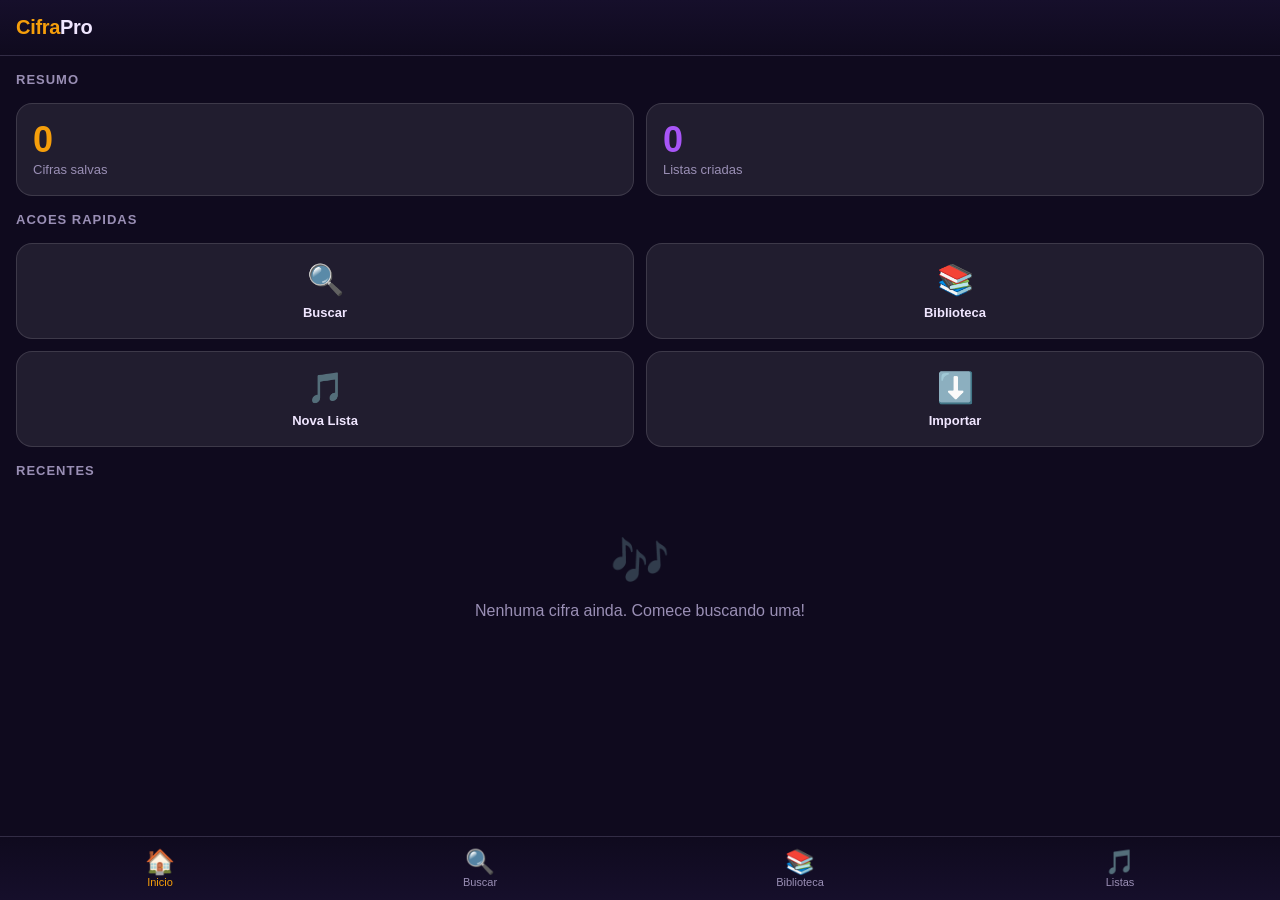
<file: cifrapro/index.html>
<!DOCTYPE html>
<html lang="pt-BR">
<head>
<meta charset="UTF-8">
<meta name="viewport" content="width=device-width, initial-scale=1.0, viewport-fit=cover, maximum-scale=1.0, user-scalable=no">
<meta name="theme-color" content="#0f0a1e">
<meta name="apple-mobile-web-app-capable" content="yes">
<meta name="apple-mobile-web-app-status-bar-style" content="black-translucent">
<meta name="apple-mobile-web-app-title" content="CifraPro">
<link rel="manifest" href="manifest.json">
<title>CifraPro</title>
<style>
  * { margin: 0; padding: 0; box-sizing: border-box; -webkit-tap-highlight-color: transparent; }
  :root {
    --bg: #0f0a1e;
    --bg2: #160f2b;
    --card: rgba(255,255,255,0.08);
    --border: rgba(255,255,255,0.12);
    --primary: #f59e0b;
    --accent: #a855f7;
    --text: #f0e6ff;
    --muted: #9a8fb5;
    --radius: 16px;
    --safe: env(safe-area-inset-bottom, 0px);
  }
  html, body {
    height: 100%;
    background: var(--bg);
    color: var(--text);
    font-family: -apple-system, BlinkMacSystemFont, "Segoe UI", Roboto, sans-serif;
    overscroll-behavior: none;
  }
  body { display: flex; flex-direction: column; height: 100vh; overflow: hidden; }
  button { font-family: inherit; cursor: pointer; border: none; background: none; color: inherit; }
  input, textarea, select { font-family: inherit; }

  /* HEADER */
  #header {
    height: 56px; min-height: 56px;
    display: flex; align-items: center; gap: 12px;
    padding: 0 16px;
    background: linear-gradient(180deg, var(--bg2), var(--bg));
    border-bottom: 1px solid var(--border);
    z-index: 20;
  }
  #header .title { font-size: 20px; font-weight: 700; letter-spacing: -0.3px; flex: 1; }
  #header .title b { color: var(--primary); }
  #header .back {
    width: 36px; height: 36px; border-radius: 12px;
    display: none; align-items: center; justify-content: center;
    background: var(--card); border: 1px solid var(--border); font-size: 18px;
  }
  #header.show-back .back { display: flex; }

  /* CONTENT */
  #content { flex: 1; overflow: hidden; position: relative; }
  .screen {
    position: absolute; inset: 0; overflow-y: auto;
    display: none; padding: 16px; -webkit-overflow-scrolling: touch;
  }
  .screen.active { display: flex; flex-direction: column; gap: 16px; }

  /* BOTTOM NAV */
  #nav {
    height: calc(64px + var(--safe)); min-height: calc(64px + var(--safe));
    padding-bottom: var(--safe);
    display: flex; background: linear-gradient(0deg, var(--bg2), var(--bg));
    border-top: 1px solid var(--border); z-index: 20;
  }
  #nav button {
    flex: 1; display: flex; flex-direction: column; align-items: center; justify-content: center;
    gap: 2px; font-size: 11px; color: var(--muted); transition: color .2s;
  }
  #nav button .ic { font-size: 24px; line-height: 1; }
  #nav button.active { color: var(--primary); }

  /* CARDS / COMPONENTS */
  .card {
    background: var(--card); border: 1px solid var(--border);
    border-radius: var(--radius); padding: 16px;
  }
  .section-title { font-size: 13px; text-transform: uppercase; letter-spacing: 1px; color: var(--muted); font-weight: 600; }

  .stats-grid { display: grid; grid-template-columns: 1fr 1fr; gap: 12px; }
  .stat {
    background: var(--card); border: 1px solid var(--border); border-radius: var(--radius);
    padding: 18px 16px; display: flex; flex-direction: column; gap: 4px;
  }
  .stat .num { font-size: 36px; font-weight: 800; line-height: 1; color: var(--primary); }
  .stat.accent .num { color: var(--accent); }
  .stat .lbl { font-size: 13px; color: var(--muted); }

  .quick-grid { display: grid; grid-template-columns: 1fr 1fr; gap: 12px; }
  .quick {
    background: var(--card); border: 1px solid var(--border); border-radius: var(--radius);
    padding: 18px 12px; display: flex; flex-direction: column; align-items: center; gap: 8px;
    transition: transform .1s, background .2s;
  }
  .quick:active { transform: scale(.96); background: rgba(255,255,255,0.13); }
  .quick .ic { font-size: 30px; }
  .quick .lbl { font-size: 13px; font-weight: 600; }

  .list { display: flex; flex-direction: column; gap: 10px; }
  .song-item {
    background: var(--card); border: 1px solid var(--border); border-radius: var(--radius);
    padding: 14px 16px; display: flex; align-items: center; gap: 12px;
    transition: transform .1s, background .2s;
  }
  .song-item:active { transform: scale(.98); background: rgba(255,255,255,0.13); }
  .song-item .info { flex: 1; min-width: 0; }
  .song-item .info .t { font-weight: 600; font-size: 15px; white-space: nowrap; overflow: hidden; text-overflow: ellipsis; }
  .song-item .info .a { font-size: 13px; color: var(--muted); white-space: nowrap; overflow: hidden; text-overflow: ellipsis; }
  .key-badge {
    background: rgba(245,158,11,0.18); color: var(--primary);
    border: 1px solid rgba(245,158,11,0.4); border-radius: 10px;
    padding: 4px 10px; font-weight: 700; font-size: 13px; min-width: 38px; text-align: center;
  }

  .empty { text-align: center; color: var(--muted); padding: 40px 20px; }
  .empty .ic { font-size: 48px; display: block; margin-bottom: 12px; opacity: .5; }

  /* BUTTONS */
  .btn {
    background: var(--primary); color: #1a1205; font-weight: 700; font-size: 15px;
    border-radius: 14px; padding: 14px; display: flex; align-items: center; justify-content: center; gap: 8px;
    transition: transform .1s, filter .2s;
  }
  .btn:active { transform: scale(.97); filter: brightness(1.1); }
  .btn.accent { background: var(--accent); color: #fff; }
  .btn.ghost { background: var(--card); border: 1px solid var(--border); color: var(--text); }
  .btn.danger { background: rgba(239,68,68,0.15); color: #f87171; border: 1px solid rgba(239,68,68,0.4); }
  .btn-row { display: flex; gap: 10px; flex-wrap: wrap; }
  .btn-row .btn { flex: 1; min-width: 0; }
  .btn.small { padding: 9px 12px; font-size: 13px; border-radius: 11px; }

  /* FORM */
  .field { display: flex; flex-direction: column; gap: 6px; }
  .field label { font-size: 13px; color: var(--muted); font-weight: 600; }
  .input, .textarea, .select {
    background: rgba(0,0,0,0.25); border: 1px solid var(--border); border-radius: 12px;
    padding: 13px 14px; color: var(--text); font-size: 15px; width: 100%;
  }
  .input:focus, .textarea:focus, .select:focus { outline: none; border-color: var(--primary); }
  .textarea { resize: vertical; min-height: 120px; font-family: ui-monospace, monospace; line-height: 1.5; }
  .select { appearance: none; -webkit-appearance: none; }

  /* TABS */
  .tabs { display: flex; gap: 6px; background: rgba(0,0,0,0.25); padding: 5px; border-radius: 14px; }
  .tabs button {
    flex: 1; padding: 10px; border-radius: 10px; font-size: 14px; font-weight: 600; color: var(--muted);
    transition: all .2s;
  }
  .tabs button.active { background: var(--primary); color: #1a1205; }

  .row-inline { display: flex; gap: 10px; }
  .row-inline > * { flex: 1; }

  /* PROGRESS */
  .progress { height: 8px; background: rgba(0,0,0,0.3); border-radius: 8px; overflow: hidden; }
  .progress > i { display: block; height: 100%; width: 0; background: var(--primary); transition: width .3s; }

  /* SONG VIEW */
  .song-header { display: flex; flex-direction: column; gap: 2px; }
  .song-header .t { font-size: 24px; font-weight: 800; letter-spacing: -0.5px; }
  .song-header .a { font-size: 15px; color: var(--muted); }

  .transpose-bar {
    display: flex; align-items: center; gap: 8px; justify-content: center;
    background: var(--card); border: 1px solid var(--border); border-radius: var(--radius); padding: 12px;
  }
  .transpose-bar button {
    background: rgba(0,0,0,0.3); border: 1px solid var(--border); border-radius: 12px;
    width: 48px; height: 48px; font-size: 18px; font-weight: 700; color: var(--text);
    display: flex; align-items: center; justify-content: center;
  }
  .transpose-bar button:active { background: var(--primary); color: #1a1205; }
  .transpose-bar .cur {
    flex: 1; text-align: center; font-size: 32px; font-weight: 800; color: var(--primary);
  }

  .key-chips { display: grid; grid-template-columns: repeat(6, 1fr); gap: 8px; }
  .key-chips button {
    background: rgba(0,0,0,0.25); border: 1px solid var(--border); border-radius: 11px;
    padding: 10px 0; font-weight: 700; font-size: 14px; color: var(--text);
  }
  .key-chips button.active { background: var(--primary); color: #1a1205; border-color: var(--primary); }

  .chord-content {
    background: var(--card); border: 1px solid var(--border); border-radius: var(--radius);
    padding: 16px; font-family: ui-monospace, "SF Mono", monospace; font-size: 15px;
    line-height: 1.7; white-space: pre-wrap; word-break: break-word; overflow-x: auto;
  }
  .chord-line { color: var(--primary); font-weight: 700; }

  /* DISPLAY MODE */
  #display {
    position: fixed; inset: 0; background: #000; z-index: 100; display: none;
    flex-direction: column;
  }
  #display.active { display: flex; }
  #display .dheader {
    position: absolute; top: 0; left: 0; right: 0; z-index: 10;
    display: flex; align-items: center; gap: 8px; padding: 10px 12px;
    background: rgba(10,5,25,0.92); border-bottom: 1px solid var(--border);
    transition: transform .25s; padding-top: max(10px, env(safe-area-inset-top));
  }
  #display.controls-hidden .dheader { transform: translateY(-110%); }
  #display .dheader .dinfo { flex: 1; min-width: 0; }
  #display .dheader .dinfo .dt { font-weight: 700; font-size: 15px; white-space: nowrap; overflow: hidden; text-overflow: ellipsis; }
  #display .dheader .dinfo .dk { font-size: 12px; color: var(--primary); }
  #display .dheader button {
    width: 40px; height: 40px; border-radius: 11px; background: rgba(255,255,255,0.08);
    border: 1px solid var(--border); font-size: 15px; font-weight: 700; color: var(--text);
    display: flex; align-items: center; justify-content: center;
  }
  #display .dheader button.on { background: var(--primary); color: #1a1205; }
  #display .dbody {
    flex: 1; overflow-y: auto; padding: 70px 18px 60px;
    font-family: ui-monospace, monospace; white-space: pre-wrap; line-height: 1.6;
    color: #fff; word-break: break-word;
  }
  #display.two-col .dbody { column-count: 2; column-gap: 28px; }
  #display .dnext {
    position: absolute; bottom: 0; left: 0; right: 0; padding: 12px;
    padding-bottom: max(12px, env(safe-area-inset-bottom));
    background: rgba(10,5,25,0.92); border-top: 1px solid var(--border);
    transition: transform .25s; display: none;
  }
  #display.controls-hidden .dnext { transform: translateY(120%); }
  #display.has-next .dnext { display: block; }

  /* MODAL / BOTTOM SHEET */
  #overlay {
    position: fixed; inset: 0; background: rgba(0,0,0,0.6); z-index: 200;
    display: none; align-items: flex-end; backdrop-filter: blur(2px);
  }
  #overlay.active { display: flex; }
  #sheet {
    width: 100%; background: var(--bg2); border-top-left-radius: 22px; border-top-right-radius: 22px;
    border-top: 1px solid var(--border); padding: 20px 16px;
    padding-bottom: calc(20px + var(--safe)); max-height: 88vh; overflow-y: auto;
    display: flex; flex-direction: column; gap: 14px;
    animation: slideUp .25s ease;
  }
  @keyframes slideUp { from { transform: translateY(100%); } to { transform: translateY(0); } }
  #sheet .grip { width: 40px; height: 4px; background: var(--border); border-radius: 4px; margin: -8px auto 4px; }
  #sheet h3 { font-size: 18px; font-weight: 700; }

  /* TOAST */
  #toast {
    position: fixed; bottom: calc(80px + var(--safe)); left: 50%; transform: translateX(-50%) translateY(20px);
    background: rgba(20,12,40,0.97); border: 1px solid var(--border); color: var(--text);
    padding: 12px 20px; border-radius: 14px; font-size: 14px; font-weight: 600; z-index: 300;
    opacity: 0; transition: all .3s; pointer-events: none; max-width: 90%; text-align: center;
  }
  #toast.show { opacity: 1; transform: translateX(-50%) translateY(0); }

  .sheet-key-grid { display: grid; grid-template-columns: repeat(4, 1fr); gap: 8px; }
  .sheet-key-grid button {
    background: rgba(0,0,0,0.25); border: 1px solid var(--border); border-radius: 11px;
    padding: 14px 0; font-weight: 700; color: var(--text);
  }
  .sheet-key-grid button:active { background: var(--primary); color: #1a1205; }

  .pick-song {
    background: var(--card); border: 1px solid var(--border); border-radius: 12px;
    padding: 12px 14px; display: flex; align-items: center; gap: 10px;
  }
  .pick-song .info { flex: 1; min-width: 0; }
  .pick-song .info .t { font-weight: 600; font-size: 14px; }
  .pick-song .info .a { font-size: 12px; color: var(--muted); }
</style>
</head>
<body>

<header id="header">
  <button class="back" id="backBtn">‹</button>
  <div class="title"><b>Cifra</b>Pro</div>
</header>

<main id="content">

  <!-- HOME -->
  <section class="screen active" id="screen-home">
    <div class="section-title">Resumo</div>
    <div class="stats-grid">
      <div class="stat"><span class="num" id="statSongs">0</span><span class="lbl">Cifras salvas</span></div>
      <div class="stat accent"><span class="num" id="statLists">0</span><span class="lbl">Listas criadas</span></div>
    </div>
    <div class="section-title">Acoes rapidas</div>
    <div class="quick-grid">
      <button class="quick" onclick="go('search')"><span class="ic">🔍</span><span class="lbl">Buscar</span></button>
      <button class="quick" onclick="go('library')"><span class="ic">📚</span><span class="lbl">Biblioteca</span></button>
      <button class="quick" onclick="openCreateSetlist()"><span class="ic">🎵</span><span class="lbl">Nova Lista</span></button>
      <button class="quick" onclick="switchTab('batch')"><span class="ic">⬇️</span><span class="lbl">Importar</span></button>
    </div>
    <div class="section-title">Recentes</div>
    <div class="list" id="recentList"></div>
  </section>

  <!-- SEARCH -->
  <section class="screen" id="screen-search">
    <div class="tabs">
      <button class="active" data-tab="online" onclick="switchTab('online')">Online</button>
      <button data-tab="batch" onclick="switchTab('batch')">Em Lote</button>
      <button data-tab="manual" onclick="switchTab('manual')">Manual</button>
    </div>

    <div id="tab-online" class="tab-panel" style="display:flex;flex-direction:column;gap:14px">
      <div class="field"><label>Musica</label><input class="input" id="soMusic" placeholder="Nome da musica"></div>
      <div class="field"><label>Artista</label><input class="input" id="soArtist" placeholder="Nome do artista (opcional)"></div>
      <button class="btn" onclick="doOnlineSearch()">🔍 Buscar no Cifra Club</button>
      <div class="list" id="onlineResults"></div>
    </div>

    <div id="tab-batch" class="tab-panel" style="display:none;flex-direction:column;gap:14px">
      <div class="field">
        <label>Lista (uma por linha: Artista - Musica)</label>
        <textarea class="textarea" id="batchInput" placeholder="Fernandinho - Uma Nova Historia&#10;Gabriela Rocha - Lugar Secreto&#10;Isaias Saad - Ele Vem"></textarea>
      </div>
      <button class="btn" onclick="doBatchDownload()">⬇️ Baixar Todas</button>
      <div class="progress" id="batchProgressWrap" style="display:none"><i id="batchProgress"></i></div>
      <div id="batchLog" style="font-size:13px;color:var(--muted);display:flex;flex-direction:column;gap:4px"></div>
    </div>

    <div id="tab-manual" class="tab-panel" style="display:none;flex-direction:column;gap:14px">
      <div class="field"><label>Titulo</label><input class="input" id="mTitle" placeholder="Titulo da musica"></div>
      <div class="field"><label>Artista</label><input class="input" id="mArtist" placeholder="Artista"></div>
      <div class="field"><label>Tom</label><select class="select" id="mKey"></select></div>
      <div class="field"><label>Cifra</label><textarea class="textarea" id="mContent" placeholder="Cole aqui a cifra com os acordes..."></textarea></div>
      <button class="btn" onclick="saveManual()">💾 Salvar Cifra</button>
    </div>
  </section>

  <!-- LIBRARY -->
  <section class="screen" id="screen-library">
    <div class="field"><input class="input" id="libSearch" placeholder="🔍 Buscar na biblioteca" oninput="renderLibrary()"></div>
    <div class="field">
      <select class="select" id="libSort" onchange="renderLibrary()">
        <option value="recent">Mais recentes</option>
        <option value="title">Titulo (A-Z)</option>
        <option value="artist">Artista (A-Z)</option>
      </select>
    </div>
    <div class="list" id="libraryList"></div>
  </section>

  <!-- SONG VIEW -->
  <section class="screen" id="screen-song">
    <div class="song-header"><span class="t" id="svTitle"></span><span class="a" id="svArtist"></span></div>
    <div class="transpose-bar">
      <button onclick="transposeSong(-1,'flat')">♭</button>
      <button onclick="transposeSong(-2)">-2</button>
      <span class="cur" id="svKey">C</span>
      <button onclick="transposeSong(2)">+2</button>
      <button onclick="transposeSong(1,'sharp')">♯</button>
    </div>
    <div class="key-chips" id="svKeyChips"></div>
    <div class="btn-row">
      <button class="btn ghost small" onclick="editCurrentSong()">✏️ Editar</button>
      <button class="btn ghost small" onclick="openDisplay()">🖥️ Tela</button>
      <button class="btn ghost small" onclick="openAddToList()">➕ Lista</button>
    </div>
    <div class="btn-row">
      <button class="btn small" onclick="saveCurrentKey()">💾 Salvar Tom</button>
      <button class="btn danger small" onclick="deleteCurrentSong()">🗑️ Excluir</button>
    </div>
    <div class="chord-content" id="svContent"></div>
  </section>

  <!-- SETLISTS -->
  <section class="screen" id="screen-setlists">
    <button class="btn accent" onclick="openCreateSetlist()">➕ Nova Lista</button>
    <div class="list" id="setlistsList"></div>
  </section>

  <!-- SETLIST VIEW -->
  <section class="screen" id="screen-setlist-view">
    <div class="song-header">
      <span class="t" id="slvName"></span>
      <span class="a" id="slvMeta"></span>
    </div>
    <div class="btn-row">
      <button class="btn accent small" onclick="openAddSongToSetlist()">➕ Musica</button>
      <button class="btn ghost small" onclick="displaySetlist()">🖥️ Apresentar</button>
      <button class="btn danger small" onclick="deleteCurrentSetlist()">🗑️ Excluir</button>
    </div>
    <div class="list" id="slvSongs"></div>
  </section>

</main>

<nav id="nav">
  <button class="active" data-nav="home" onclick="go('home')"><span class="ic">🏠</span>Inicio</button>
  <button data-nav="search" onclick="go('search')"><span class="ic">🔍</span>Buscar</button>
  <button data-nav="library" onclick="go('library')"><span class="ic">📚</span>Biblioteca</button>
  <button data-nav="setlists" onclick="go('setlists')"><span class="ic">🎵</span>Listas</button>
</nav>

<!-- DISPLAY MODE -->
<div id="display">
  <div class="dheader">
    <div class="dinfo"><div class="dt" id="dTitle"></div><div class="dk" id="dKey"></div></div>
    <button onclick="changeFont(-2)">A-</button>
    <button onclick="changeFont(2)">A+</button>
    <button id="dColBtn" onclick="toggleTwoCol()">▥</button>
    <button id="dScrollBtn" onclick="toggleAutoScroll()">↡</button>
    <button onclick="closeDisplay()">✕</button>
  </div>
  <div class="dbody" id="dBody" onclick="toggleControls()"></div>
  <div class="dnext"><button class="btn accent" onclick="nextSetlistSong()" id="dNextBtn">PROXIMA ›</button></div>
</div>

<!-- MODAL -->
<div id="overlay" onclick="if(event.target===this)closeSheet()">
  <div id="sheet"><div class="grip"></div></div>
</div>

<div id="toast"></div>

<script>
// ============ STATE ============
var db = null;
var DB_NAME = 'cifrapro', DB_VER = 1;
var state = {
  screen: 'home',
  history: [],
  currentSong: null,
  currentTranspose: 0,
  currentSetlist: null,
  display: { font: 24, twoCol: false, autoScroll: false, scrollTimer: null, setlist: null, setlistIndex: 0 }
};

// ============ MUSIC THEORY ============
var NOTES_SHARP = ['C','C#','D','D#','E','F','F#','G','G#','A','A#','B'];
var NOTES_FLAT  = ['C','Db','D','Eb','E','F','Gb','G','Ab','A','Bb','B'];
var CHORD_RE = /^[A-G][#b]?(m(?:aj)?7?|maj7?|dim7?|aug|sus[24]?|add\d+|\d+)*(\/[A-G][#b]?)?$/;
var ROOT_RE = /^([A-G][#b]?)(.*)$/;

function noteIndex(n){
  var i = NOTES_SHARP.indexOf(n);
  if(i>=0) return i;
  i = NOTES_FLAT.indexOf(n);
  return i;
}
function transposeNote(note, steps, prefer){
  var idx = noteIndex(note);
  if(idx < 0) return note;
  var ni = ((idx + steps) % 12 + 12) % 12;
  return (prefer === 'flat' ? NOTES_FLAT : NOTES_SHARP)[ni];
}
function transposeChord(chord, steps, prefer){
  var m = chord.match(ROOT_RE);
  if(!m) return chord;
  var root = transposeNote(m[1], steps, prefer);
  var rest = m[2];
  var slash = rest.indexOf('/');
  if(slash >= 0){
    var bass = rest.substring(slash+1);
    var bm = bass.match(/^([A-G][#b]?)(.*)$/);
    if(bm){
      rest = rest.substring(0, slash) + '/' + transposeNote(bm[1], steps, prefer) + bm[2];
    }
  }
  return root + rest;
}
function isChordLine(line){
  var t = line.trim();
  if(!t) return false;
  var tokens = t.split(/\s+/);
  var chords = 0;
  for(var i=0;i<tokens.length;i++){
    if(CHORD_RE.test(tokens[i])) chords++;
  }
  return (chords / tokens.length) > 0.6;
}
function transposeText(text, steps, prefer){
  var lines = (text||'').split('\n');
  return lines.map(function(line){
    if(!isChordLine(line)) return line;
    return line.replace(/[A-G][#b]?(m(?:aj)?7?|maj7?|dim7?|aug|sus[24]?|add\d+|\d+)*(\/[A-G][#b]?)?/g, function(ch){
      if(!CHORD_RE.test(ch)) return ch;
      return transposeChord(ch, steps, prefer);
    });
  }).join('\n');
}
function detectKey(text){
  var lines = (text||'').split('\n');
  for(var i=0;i<lines.length;i++){
    if(isChordLine(lines[i])){
      var m = lines[i].trim().match(ROOT_RE);
      if(m) return m[1];
    }
  }
  return 'C';
}
function escapeHtml(s){
  return (s||'').replace(/&/g,'&amp;').replace(/</g,'&lt;').replace(/>/g,'&gt;');
}
function renderChordHTML(text){
  var lines = (text||'').split('\n');
  return lines.map(function(line){
    var safe = escapeHtml(line);
    if(isChordLine(line)) return '<span class="chord-line">'+safe+'</span>';
    return safe;
  }).join('\n');
}

// ============ INDEXEDDB ============
function openDB(){
  return new Promise(function(res, rej){
    var req = indexedDB.open(DB_NAME, DB_VER);
    req.onupgradeneeded = function(e){
      var d = e.target.result;
      if(!d.objectStoreNames.contains('songs')) d.createObjectStore('songs', {keyPath:'id'});
      if(!d.objectStoreNames.contains('setlists')) d.createObjectStore('setlists', {keyPath:'id'});
    };
    req.onsuccess = function(e){ db = e.target.result; res(db); };
    req.onerror = function(e){ rej(e); };
  });
}
function tx(store, mode){ return db.transaction(store, mode).objectStore(store); }
function dbGetAll(store){
  return new Promise(function(res){
    var r = tx(store,'readonly').getAll();
    r.onsuccess = function(){ res(r.result || []); };
    r.onerror = function(){ res([]); };
  });
}
function dbGet(store, id){
  return new Promise(function(res){
    var r = tx(store,'readonly').get(id);
    r.onsuccess = function(){ res(r.result || null); };
    r.onerror = function(){ res(null); };
  });
}
function dbPut(store, obj){
  return new Promise(function(res){
    var r = tx(store,'readwrite').put(obj);
    r.onsuccess = function(){ res(obj); };
    r.onerror = function(){ res(null); };
  });
}
function dbDelete(store, id){
  return new Promise(function(res){
    var r = tx(store,'readwrite').delete(id);
    r.onsuccess = function(){ res(true); };
    r.onerror = function(){ res(false); };
  });
}
function uid(){ return Date.now().toString(36) + Math.random().toString(36).slice(2,8); }

// ============ NAVIGATION ============
var SCREENS = ['home','search','library','song','setlists','setlist-view'];
var NAV_FOR = { home:'home', search:'search', library:'library', song:'library', setlists:'setlists', 'setlist-view':'setlists' };

function go(screen, noHistory){
  if(!noHistory && state.screen !== screen) state.history.push(state.screen);
  state.screen = screen;
  SCREENS.forEach(function(s){
    document.getElementById('screen-'+s).classList.toggle('active', s===screen);
  });
  var navKey = NAV_FOR[screen];
  document.querySelectorAll('#nav button').forEach(function(b){
    b.classList.toggle('active', b.getAttribute('data-nav')===navKey);
  });
  var sub = (screen==='song' || screen==='setlist-view');
  document.getElementById('header').classList.toggle('show-back', sub);
  if(screen==='home') renderHome();
  if(screen==='library') renderLibrary();
  if(screen==='setlists') renderSetlists();
  document.getElementById('content').scrollTop = 0;
}
function goBack(){
  if(state.history.length){
    var prev = state.history.pop();
    go(prev, true);
  } else { go('home', true); }
}
document.getElementById('backBtn').onclick = goBack;

function switchTab(tab){
  go('search');
  document.querySelectorAll('#screen-search .tabs button').forEach(function(b){
    b.classList.toggle('active', b.getAttribute('data-tab')===tab);
  });
  ['online','batch','manual'].forEach(function(t){
    var el = document.getElementById('tab-'+t);
    el.style.display = (t===tab) ? 'flex' : 'none';
  });
}

// ============ TOAST ============
var toastTimer;
function toast(msg){
  var el = document.getElementById('toast');
  el.textContent = msg;
  el.classList.add('show');
  clearTimeout(toastTimer);
  toastTimer = setTimeout(function(){ el.classList.remove('show'); }, 2600);
}

// ============ MODAL ============
function openSheet(html){
  var s = document.getElementById('sheet');
  s.innerHTML = '<div class="grip"></div>' + html;
  document.getElementById('overlay').classList.add('active');
}
function closeSheet(){ document.getElementById('overlay').classList.remove('active'); }

// ============ HOME ============
async function renderHome(){
  var songs = await dbGetAll('songs');
  var lists = await dbGetAll('setlists');
  document.getElementById('statSongs').textContent = songs.length;
  document.getElementById('statLists').textContent = lists.length;
  var recent = songs.slice().sort(function(a,b){ return (b.dateAdded||0)-(a.dateAdded||0); }).slice(0,5);
  var el = document.getElementById('recentList');
  if(!recent.length){ el.innerHTML = '<div class="empty"><span class="ic">🎶</span>Nenhuma cifra ainda. Comece buscando uma!</div>'; return; }
  el.innerHTML = recent.map(songItemHTML).join('');
}
function songItemHTML(s){
  return '<div class="song-item" onclick="openSong(\''+s.id+'\')">'+
    '<div class="info"><div class="t">'+escapeHtml(s.title)+'</div><div class="a">'+escapeHtml(s.artist||'')+'</div></div>'+
    '<div class="key-badge">'+escapeHtml(s.key||'?')+'</div></div>';
}

// ============ LIBRARY ============
async function renderLibrary(){
  var songs = await dbGetAll('songs');
  var q = (document.getElementById('libSearch').value||'').toLowerCase();
  var sort = document.getElementById('libSort').value;
  if(q) songs = songs.filter(function(s){ return (s.title+' '+(s.artist||'')).toLowerCase().indexOf(q)>=0; });
  if(sort==='title') songs.sort(function(a,b){ return a.title.localeCompare(b.title); });
  else if(sort==='artist') songs.sort(function(a,b){ return (a.artist||'').localeCompare(b.artist||''); });
  else songs.sort(function(a,b){ return (b.dateAdded||0)-(a.dateAdded||0); });
  var el = document.getElementById('libraryList');
  if(!songs.length){ el.innerHTML = '<div class="empty"><span class="ic">📚</span>Biblioteca vazia.</div>'; return; }
  el.innerHTML = songs.map(songItemHTML).join('');
}

// ============ SONG VIEW ============
async function openSong(id){
  var s = await dbGet('songs', id);
  if(!s){ toast('Cifra nao encontrada'); return; }
  state.currentSong = JSON.parse(JSON.stringify(s));
  state.currentTranspose = 0;
  go('song');
  renderSongView();
}
function renderSongView(){
  var s = state.currentSong;
  document.getElementById('svTitle').textContent = s.title;
  document.getElementById('svArtist').textContent = s.artist || '';
  var curKey = transposeNote(s.key || 'C', state.currentTranspose);
  document.getElementById('svKey').textContent = curKey;
  var chips = NOTES_SHARP.map(function(n){
    var active = (n===curKey) ? ' active' : '';
    return '<button class="'+active.trim()+'" onclick="transposeToKey(\''+n+'\')">'+n+'</button>';
  }).join('');
  document.getElementById('svKeyChips').innerHTML = chips;
  var content = transposeText(s.content || '', state.currentTranspose);
  document.getElementById('svContent').innerHTML = renderChordHTML(content);
}
function transposeSong(steps, prefer){
  state.currentTranspose += steps;
  renderSongView();
}
function transposeToKey(targetKey){
  var orig = state.currentSong.key || 'C';
  var from = noteIndex(orig), to = noteIndex(targetKey);
  var steps = ((to - from) % 12 + 12) % 12;
  state.currentTranspose = steps;
  renderSongView();
}
async function saveCurrentKey(){
  var s = state.currentSong;
  var newContent = transposeText(s.content || '', state.currentTranspose);
  var newKey = transposeNote(s.key || 'C', state.currentTranspose);
  s.content = newContent;
  s.key = newKey;
  state.currentTranspose = 0;
  await dbPut('songs', {
    id:s.id, title:s.title, artist:s.artist, key:newKey, originalKey:s.originalKey||s.key,
    content:newContent, source:s.source, dateAdded:s.dateAdded
  });
  renderSongView();
  toast('Tom salvo: '+newKey);
}
function editCurrentSong(){
  var s = state.currentSong;
  switchTab('manual');
  document.getElementById('mTitle').value = s.title;
  document.getElementById('mArtist').value = s.artist || '';
  setSelectKey('mKey', transposeNote(s.key||'C', state.currentTranspose));
  document.getElementById('mContent').value = transposeText(s.content||'', state.currentTranspose);
  state._editingId = s.id;
  state._editingMeta = { originalKey:s.originalKey, source:s.source, dateAdded:s.dateAdded };
  toast('Editando — salve para atualizar');
}
function deleteCurrentSong(){
  openSheet('<h3>Excluir cifra?</h3><p style="color:var(--muted)">Essa acao nao pode ser desfeita.</p>'+
    '<button class="btn danger" onclick="confirmDeleteSong()">Excluir</button>'+
    '<button class="btn ghost" onclick="closeSheet()">Cancelar</button>');
}
async function confirmDeleteSong(){
  await dbDelete('songs', state.currentSong.id);
  closeSheet();
  toast('Cifra excluida');
  goBack();
}

// ============ MANUAL SAVE ============
function setSelectKey(id, key){
  var sel = document.getElementById(id);
  for(var i=0;i<sel.options.length;i++){ if(sel.options[i].value===key){ sel.selectedIndex=i; return; } }
  sel.selectedIndex = 0;
}
async function saveManual(){
  var title = document.getElementById('mTitle').value.trim();
  var artist = document.getElementById('mArtist').value.trim();
  var key = document.getElementById('mKey').value;
  var content = document.getElementById('mContent').value;
  if(!title){ toast('Informe o titulo'); return; }
  if(!content.trim()){ toast('Informe a cifra'); return; }
  var id = state._editingId || uid();
  var meta = state._editingMeta || {};
  await dbPut('songs', {
    id:id, title:title, artist:artist, key:key, originalKey: meta.originalKey || key,
    content:content, source: meta.source || 'manual', dateAdded: meta.dateAdded || Date.now()
  });
  state._editingId = null; state._editingMeta = null;
  document.getElementById('mTitle').value='';
  document.getElementById('mArtist').value='';
  document.getElementById('mContent').value='';
  toast('Cifra salva!');
  openSong(id);
}

// ============ CIFRA CLUB SCRAPING ============
function proxy(url){ return 'https://api.allorigins.win/get?url=' + encodeURIComponent(url); }

async function fetchHtml(url){
  var res = await fetch(proxy(url));
  if(!res.ok) throw new Error('proxy '+res.status);
  var data = await res.json();
  return data.contents || '';
}

async function searchCifraClub(song, artist){
  var q = [song, artist].filter(Boolean).join(' ').trim();
  var url = 'https://www.cifraclub.com.br/busca/?q=' + encodeURIComponent(q);
  var html = await fetchHtml(url);
  var doc = new DOMParser().parseFromString(html, 'text/html');
  var results = [];
  var all = doc.querySelectorAll('a');
  for(var i=0;i<all.length && results.length<25;i++){
    var a = all[i];
    var href = a.getAttribute('href') || '';
    if(!href) continue;
    if(href.indexOf('//')===0) href = 'https:'+href;
    if(href.indexOf('/')===0) href = 'https://www.cifraclub.com.br'+href;
    if(!/cifraclub\.com\.br\/[^\/]+\/[^\/]+\/?$/.test(href)) continue;
    if(/\/(busca|letras|tabs|noticias|aulas|playlist|user)\b/.test(href)) continue;
    var txt = (a.textContent||'').trim();
    if(txt.length < 2) continue;
    if(results.some(function(r){ return r.url===href; })) continue;
    results.push({ title: txt, url: href });
  }
  return results;
}

async function downloadCifra(url){
  var html = await fetchHtml(url);
  var doc = new DOMParser().parseFromString(html, 'text/html');
  var title = '';
  var h1 = doc.querySelector('h1.t1, h1');
  if(h1) title = h1.textContent.trim();
  var artist = '';
  var h2 = doc.querySelector('h2.t3, h2 a, h2');
  if(h2) artist = h2.textContent.trim();
  var key = '';
  var tom = doc.querySelector('#cifra_tom strong, #cifra_tom a, #cifra_tom');
  if(tom) key = tom.textContent.trim();
  var pre = doc.querySelector('pre.cifra_cnt, pre');
  var content = '';
  if(pre){ content = pre.textContent.replace(/\r/g,''); }
  if(!key) key = detectKey(content);
  key = normalizeKey(key);
  if(!title){
    var parts = url.replace(/\/$/,'').split('/');
    title = decodeURIComponent(parts.pop()||'').replace(/-/g,' ');
    if(!artist) artist = decodeURIComponent(parts.pop()||'').replace(/-/g,' ');
  }
  if(!content.trim()) throw new Error('Cifra vazia');
  return { title:title, artist:artist, key:key, content:content };
}
function normalizeKey(k){
  if(!k) return 'C';
  k = k.trim().split(/\s+/)[0];
  k = k.replace('♯','#').replace('♭','b');
  var m = k.match(/^([A-G][#b]?)/);
  return m ? m[1] : 'C';
}

async function doOnlineSearch(){
  var song = document.getElementById('soMusic').value.trim();
  var artist = document.getElementById('soArtist').value.trim();
  if(!song && !artist){ toast('Informe a musica'); return; }
  var el = document.getElementById('onlineResults');
  el.innerHTML = '<div class="empty"><span class="ic">⏳</span>Buscando no Cifra Club...</div>';
  try {
    var results = await searchCifraClub(song, artist);
    if(!results.length){ el.innerHTML = '<div class="empty"><span class="ic">😕</span>Nada encontrado.</div>'; return; }
    el.innerHTML = results.map(function(r,i){
      return '<div class="song-item">'+
        '<div class="info"><div class="t">'+escapeHtml(r.title)+'</div><div class="a">'+escapeHtml(r.url.replace('https://www.cifraclub.com.br',''))+'</div></div>'+
        '<button class="btn small" onclick="downloadResult('+i+')">⬇️</button></div>';
    }).join('');
    window._searchResults = results;
  } catch(e){
    el.innerHTML = '<div class="empty"><span class="ic">⚠️</span>Erro ao buscar. Tente novamente.</div>';
  }
}
async function downloadResult(i){
  var r = window._searchResults[i];
  toast('Baixando...');
  try {
    var c = await downloadCifra(r.url);
    var id = uid();
    await dbPut('songs', {
      id:id, title:c.title||r.title, artist:c.artist, key:c.key, originalKey:c.key,
      content:c.content, source:r.url, dateAdded:Date.now()
    });
    toast('Salvo: '+(c.title||r.title));
    openSong(id);
  } catch(e){ toast('Falha ao baixar'); }
}

// ============ BATCH ============
async function doBatchDownload(){
  var raw = document.getElementById('batchInput').value.split('\n').map(function(l){return l.trim();}).filter(Boolean);
  if(!raw.length){ toast('Lista vazia'); return; }
  var wrap = document.getElementById('batchProgressWrap');
  var bar = document.getElementById('batchProgress');
  var log = document.getElementById('batchLog');
  wrap.style.display = 'block'; log.innerHTML = '';
  var ok = 0;
  for(var i=0;i<raw.length;i++){
    var line = raw[i];
    var parts = line.split(/\s*[-–]\s*/);
    var artist = parts.length>1 ? parts[0] : '';
    var song = parts.length>1 ? parts.slice(1).join(' - ') : parts[0];
    var logLine = document.createElement('div');
    logLine.textContent = '⏳ '+line;
    log.appendChild(logLine);
    try {
      var results = await searchCifraClub(song, artist);
      if(!results.length) throw new Error('nf');
      var c = await downloadCifra(results[0].url);
      await dbPut('songs', {
        id:uid(), title:c.title||song, artist:c.artist||artist, key:c.key, originalKey:c.key,
        content:c.content, source:results[0].url, dateAdded:Date.now()+i
      });
      logLine.textContent = '✅ '+(c.title||song);
      ok++;
    } catch(e){
      logLine.textContent = '❌ '+line;
    }
    bar.style.width = Math.round(((i+1)/raw.length)*100)+'%';
    if(i < raw.length-1) await sleep(800);
  }
  toast(ok+' de '+raw.length+' baixadas');
}
function sleep(ms){ return new Promise(function(r){ setTimeout(r, ms); }); }

// ============ SETLISTS ============
async function renderSetlists(){
  var lists = await dbGetAll('setlists');
  lists.sort(function(a,b){ return (b.createdAt||0)-(a.createdAt||0); });
  var el = document.getElementById('setlistsList');
  if(!lists.length){ el.innerHTML = '<div class="empty"><span class="ic">🎵</span>Nenhuma lista criada.</div>'; return; }
  el.innerHTML = lists.map(function(l){
    var meta = [l.minister, l.date].filter(Boolean).join(' • ');
    return '<div class="song-item" onclick="openSetlist(\''+l.id+'\')">'+
      '<div class="info"><div class="t">'+escapeHtml(l.name)+'</div><div class="a">'+escapeHtml(meta)+'</div></div>'+
      '<div class="key-badge" style="background:rgba(168,85,247,0.18);color:var(--accent);border-color:rgba(168,85,247,0.4)">'+(l.items?l.items.length:0)+'</div></div>';
  }).join('');
}
function openCreateSetlist(){
  openSheet('<h3>Nova Lista</h3>'+
    '<div class="field"><label>Nome</label><input class="input" id="nlName" placeholder="Ex: Culto Domingo"></div>'+
    '<div class="field"><label>Ministro</label><input class="input" id="nlMinister" placeholder="Responsavel"></div>'+
    '<div class="field"><label>Data</label><input class="input" id="nlDate" type="date"></div>'+
    '<button class="btn accent" onclick="createSetlist()">Criar Lista</button>'+
    '<button class="btn ghost" onclick="closeSheet()">Cancelar</button>');
}
async function createSetlist(){
  var name = document.getElementById('nlName').value.trim();
  if(!name){ toast('Informe o nome'); return; }
  var l = {
    id:uid(), name:name,
    minister: document.getElementById('nlMinister').value.trim(),
    date: document.getElementById('nlDate').value,
    items: [], createdAt: Date.now()
  };
  await dbPut('setlists', l);
  closeSheet();
  toast('Lista criada');
  go('setlists');
  openSetlist(l.id);
}
async function openSetlist(id){
  var l = await dbGet('setlists', id);
  if(!l){ toast('Lista nao encontrada'); return; }
  state.currentSetlist = l;
  go('setlist-view');
  renderSetlistView();
}
async function renderSetlistView(){
  var l = state.currentSetlist;
  document.getElementById('slvName').textContent = l.name;
  var meta = [l.minister, l.date].filter(Boolean).join(' • ');
  document.getElementById('slvMeta').textContent = meta;
  var el = document.getElementById('slvSongs');
  if(!l.items || !l.items.length){ el.innerHTML = '<div class="empty"><span class="ic">🎶</span>Sem musicas. Adicione uma!</div>'; return; }
  var items = l.items.slice().sort(function(a,b){ return a.order-b.order; });
  var rows = [];
  for(var i=0;i<items.length;i++){
    var it = items[i];
    var s = await dbGet('songs', it.songId);
    if(!s) continue;
    rows.push('<div class="song-item">'+
      '<div class="key-badge" style="background:rgba(168,85,247,0.18);color:var(--accent);border-color:rgba(168,85,247,0.4)">'+(i+1)+'</div>'+
      '<div class="info" onclick="openSong(\''+s.id+'\')"><div class="t">'+escapeHtml(s.title)+'</div><div class="a">'+escapeHtml(s.artist||'')+'</div></div>'+
      '<button class="key-badge" onclick="changeSetlistKey(\''+it.songId+'\')">'+escapeHtml(it.key||s.key)+'</button>'+
      '<button class="btn ghost small" onclick="removeFromSetlist(\''+it.songId+'\')">✕</button></div>');
  }
  el.innerHTML = rows.join('');
}
async function openAddSongToSetlist(){
  var songs = await dbGetAll('songs');
  if(!songs.length){ toast('Sua biblioteca esta vazia'); return; }
  songs.sort(function(a,b){ return a.title.localeCompare(b.title); });
  var html = '<h3>Adicionar Musica</h3>'+
    '<input class="input" id="addSongSearch" placeholder="🔍 Filtrar" oninput="filterAddSongs()">'+
    '<div class="list" id="addSongList" style="max-height:50vh;overflow-y:auto">'+
    songs.map(addSongRow).join('')+'</div>'+
    '<button class="btn ghost" onclick="closeSheet()">Fechar</button>';
  openSheet(html);
}
function addSongRow(s){
  return '<div class="pick-song" data-search="'+escapeHtml((s.title+' '+(s.artist||'')).toLowerCase())+'">'+
    '<div class="info"><div class="t">'+escapeHtml(s.title)+'</div><div class="a">'+escapeHtml(s.artist||'')+'</div></div>'+
    '<div class="key-badge">'+escapeHtml(s.key||'?')+'</div>'+
    '<button class="btn accent small" onclick="addSongToCurrentSetlist(\''+s.id+'\')">+</button></div>';
}
function filterAddSongs(){
  var q = document.getElementById('addSongSearch').value.toLowerCase();
  document.querySelectorAll('#addSongList .pick-song').forEach(function(r){
    r.style.display = r.getAttribute('data-search').indexOf(q)>=0 ? 'flex' : 'none';
  });
}
async function addSongToCurrentSetlist(songId){
  var l = state.currentSetlist;
  if(l.items.some(function(it){ return it.songId===songId; })){ toast('Ja esta na lista'); return; }
  var s = await dbGet('songs', songId);
  l.items.push({ songId:songId, key: s.key, order: l.items.length });
  await dbPut('setlists', l);
  toast('Adicionada');
  closeSheet();
  renderSetlistView();
}
async function removeFromSetlist(songId){
  var l = state.currentSetlist;
  l.items = l.items.filter(function(it){ return it.songId!==songId; });
  l.items.forEach(function(it,i){ it.order = i; });
  await dbPut('setlists', l);
  renderSetlistView();
}
function changeSetlistKey(songId){
  var html = '<h3>Escolher Tom</h3><div class="sheet-key-grid">'+
    NOTES_SHARP.map(function(n){ return '<button onclick="setSetlistKey(\''+songId+'\',\''+n+'\')">'+n+'</button>'; }).join('')+
    '</div><button class="btn ghost" onclick="closeSheet()">Cancelar</button>';
  openSheet(html);
}
async function setSetlistKey(songId, key){
  var l = state.currentSetlist;
  var it = l.items.filter(function(x){ return x.songId===songId; })[0];
  if(it) it.key = key;
  await dbPut('setlists', l);
  closeSheet();
  renderSetlistView();
}
function deleteCurrentSetlist(){
  openSheet('<h3>Excluir lista?</h3><p style="color:var(--muted)">As cifras nao serao apagadas.</p>'+
    '<button class="btn danger" onclick="confirmDeleteSetlist()">Excluir</button>'+
    '<button class="btn ghost" onclick="closeSheet()">Cancelar</button>');
}
async function confirmDeleteSetlist(){
  await dbDelete('setlists', state.currentSetlist.id);
  closeSheet();
  toast('Lista excluida');
  goBack();
}

// ============ ADD CURRENT SONG TO A LIST ============
async function openAddToList(){
  var lists = await dbGetAll('setlists');
  if(!lists.length){ toast('Crie uma lista primeiro'); openCreateSetlist(); return; }
  var curKey = transposeNote(state.currentSong.key||'C', state.currentTranspose);
  var html = '<h3>Adicionar a Lista</h3><div class="list">'+
    lists.map(function(l){
      return '<div class="pick-song"><div class="info"><div class="t">'+escapeHtml(l.name)+'</div>'+
        '<div class="a">'+(l.items?l.items.length:0)+' musicas</div></div>'+
        '<button class="btn accent small" onclick="addCurrentSongToList(\''+l.id+'\',\''+curKey+'\')">+</button></div>';
    }).join('')+'</div><button class="btn ghost" onclick="closeSheet()">Fechar</button>';
  openSheet(html);
}
async function addCurrentSongToList(listId, key){
  var l = await dbGet('setlists', listId);
  if(l.items.some(function(it){ return it.songId===state.currentSong.id; })){ toast('Ja esta na lista'); closeSheet(); return; }
  l.items.push({ songId: state.currentSong.id, key:key, order: l.items.length });
  await dbPut('setlists', l);
  closeSheet();
  toast('Adicionada a '+l.name);
}

// ============ DISPLAY MODE ============
function renderDisplayContent(content, font){
  document.getElementById('dBody').innerHTML = renderChordHTML(content);
  document.getElementById('dBody').style.fontSize = font+'px';
}
function openDisplay(){
  var s = state.currentSong;
  var content = transposeText(s.content||'', state.currentTranspose);
  var key = transposeNote(s.key||'C', state.currentTranspose);
  state.display.setlist = null;
  document.getElementById('display').classList.remove('has-next');
  showDisplay(s.title, key, content);
}
function showDisplay(title, key, content){
  var d = document.getElementById('display');
  document.getElementById('dTitle').textContent = title;
  document.getElementById('dKey').textContent = 'Tom: '+key;
  renderDisplayContent(content, state.display.font);
  d.classList.add('active');
  d.classList.remove('controls-hidden');
  document.getElementById('dBody').scrollTop = 0;
}
function closeDisplay(){
  stopAutoScroll();
  document.getElementById('display').classList.remove('active','two-col','has-next');
  state.display.setlist = null;
}
function toggleControls(){
  document.getElementById('display').classList.toggle('controls-hidden');
}
function changeFont(delta){
  state.display.font = Math.max(18, Math.min(40, state.display.font + delta));
  document.getElementById('dBody').style.fontSize = state.display.font+'px';
}
function toggleTwoCol(){
  state.display.twoCol = !state.display.twoCol;
  document.getElementById('display').classList.toggle('two-col', state.display.twoCol);
  document.getElementById('dColBtn').classList.toggle('on', state.display.twoCol);
}
function toggleAutoScroll(){
  if(state.display.autoScroll){ stopAutoScroll(); } else { startAutoScroll(); }
}
function startAutoScroll(){
  stopAutoScroll();
  state.display.autoScroll = true;
  document.getElementById('dScrollBtn').classList.add('on');
  var body = document.getElementById('dBody');
  state.display.scrollTimer = setInterval(function(){
    body.scrollTop += 1;
    if(body.scrollTop + body.clientHeight >= body.scrollHeight - 2) stopAutoScroll();
  }, 60);
}
function stopAutoScroll(){
  if(state.display.scrollTimer){ clearInterval(state.display.scrollTimer); state.display.scrollTimer = null; }
  state.display.autoScroll = false;
  document.getElementById('dScrollBtn').classList.remove('on');
}

// ============ DISPLAY SETLIST ============
async function displaySetlist(){
  var l = state.currentSetlist;
  if(!l.items || !l.items.length){ toast('Lista vazia'); return; }
  var items = l.items.slice().sort(function(a,b){ return a.order-b.order; });
  state.display.setlist = items;
  state.display.setlistIndex = 0;
  document.getElementById('display').classList.add('has-next');
  await showSetlistSong(0);
}
async function showSetlistSong(i){
  var items = state.display.setlist;
  if(!items || i >= items.length){ closeDisplay(); toast('Fim da lista'); return; }
  state.display.setlistIndex = i;
  var it = items[i];
  var s = await dbGet('songs', it.songId);
  if(!s){ return showSetlistSong(i+1); }
  var orig = s.key||'C';
  var steps = ((noteIndex(it.key||orig) - noteIndex(orig)) % 12 + 12) % 12;
  var content = transposeText(s.content||'', steps);
  showDisplay(s.title, it.key||orig, content);
  document.getElementById('display').classList.add('has-next');
  var nextBtn = document.getElementById('dNextBtn');
  nextBtn.textContent = (i < items.length-1) ? 'PROXIMA ›' : 'FINALIZAR ✓';
}
function nextSetlistSong(){
  showSetlistSong(state.display.setlistIndex + 1);
}

// ============ INIT ============
function populateKeySelects(){
  var html = NOTES_SHARP.map(function(n){ return '<option value="'+n+'">'+n+'</option>'; }).join('');
  document.getElementById('mKey').innerHTML = html;
}
(async function init(){
  populateKeySelects();
  try { await openDB(); } catch(e){ toast('Erro ao abrir banco de dados'); }
  go('home', true);
})();

window.addEventListener('keydown', function(e){
  if(e.key === 'Escape'){
    if(document.getElementById('overlay').classList.contains('active')) closeSheet();
    else if(document.getElementById('display').classList.contains('active')) closeDisplay();
    else goBack();
  }
});

if('serviceWorker' in navigator){
  navigator.serviceWorker.register('sw.js').catch(function(){});
}
</script>
</body>
</html>
</file>
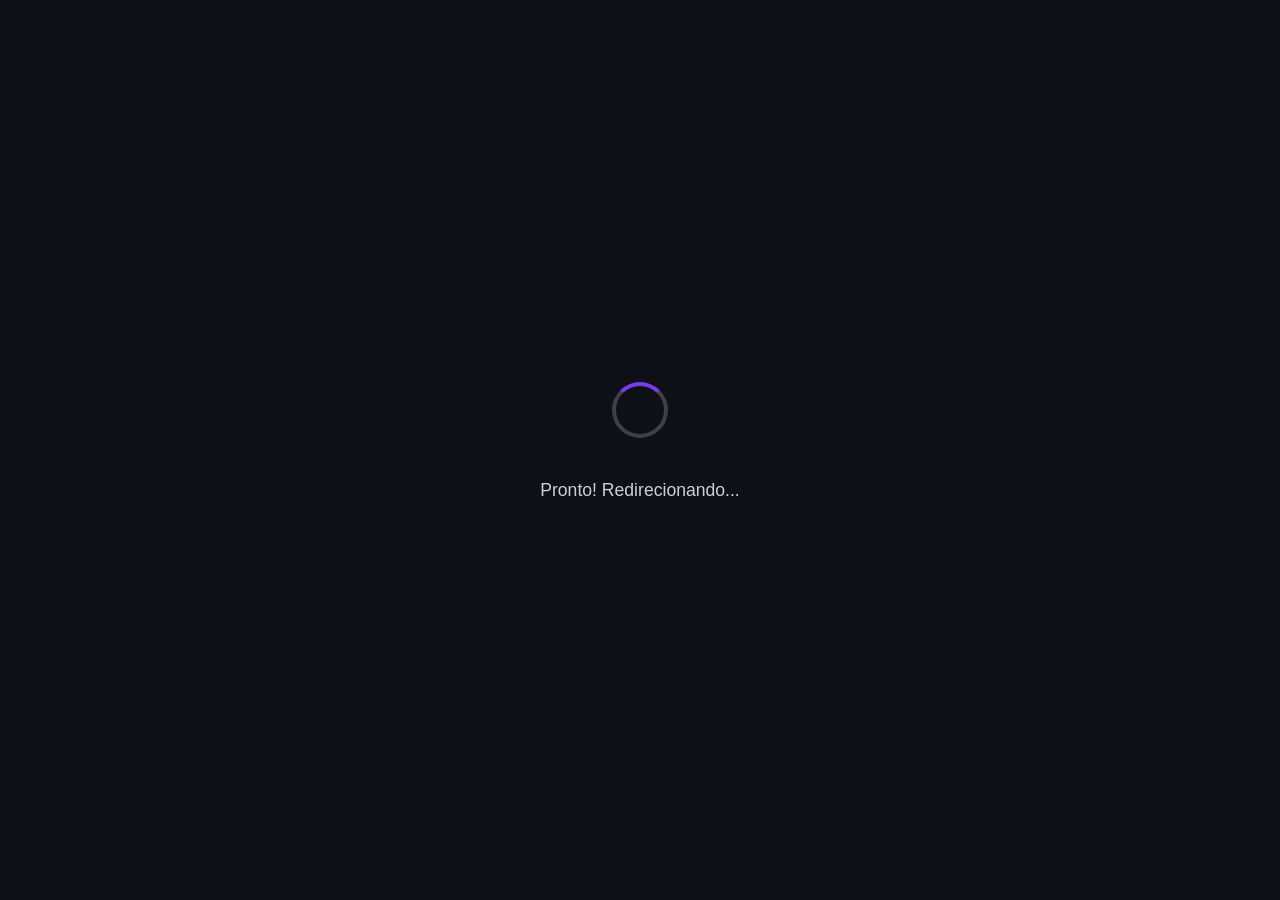
<file: reset.html>
<!DOCTYPE html>
<html lang="pt-BR">
<head>
<meta charset="UTF-8">
<meta name="viewport" content="width=device-width, initial-scale=1.0">
<title>Limpando cache...</title>
<style>
  body { margin: 0; display: flex; flex-direction: column; align-items: center; justify-content: center; min-height: 100vh; font-family: sans-serif; background: #0D1117; color: #fff; text-align: center; padding: 24px; box-sizing: border-box; }
  .spinner { width: 48px; height: 48px; border: 4px solid rgba(255,255,255,0.2); border-top-color: #7C3AED; border-radius: 50%; animation: spin 0.8s linear infinite; margin-bottom: 24px; }
  @keyframes spin { to { transform: rotate(360deg); } }
  p { font-size: 1.1rem; opacity: 0.8; }
</style>
</head>
<body>
<div class="spinner"></div>
<p id="msg">Limpando cache e service workers...</p>
<script>
(async function () {
  try {
    if ('serviceWorker' in navigator) {
      const regs = await navigator.serviceWorker.getRegistrations();
      await Promise.all(regs.map(r => r.unregister()));
    }
    const keys = await caches.keys();
    await Promise.all(keys.map(k => caches.delete(k)));
  } catch (e) {}
  document.getElementById('msg').textContent = 'Pronto! Redirecionando...';
  setTimeout(() => { window.location.replace('./'); }, 1000);
})();
</script>
</body>
</html>
</file>
